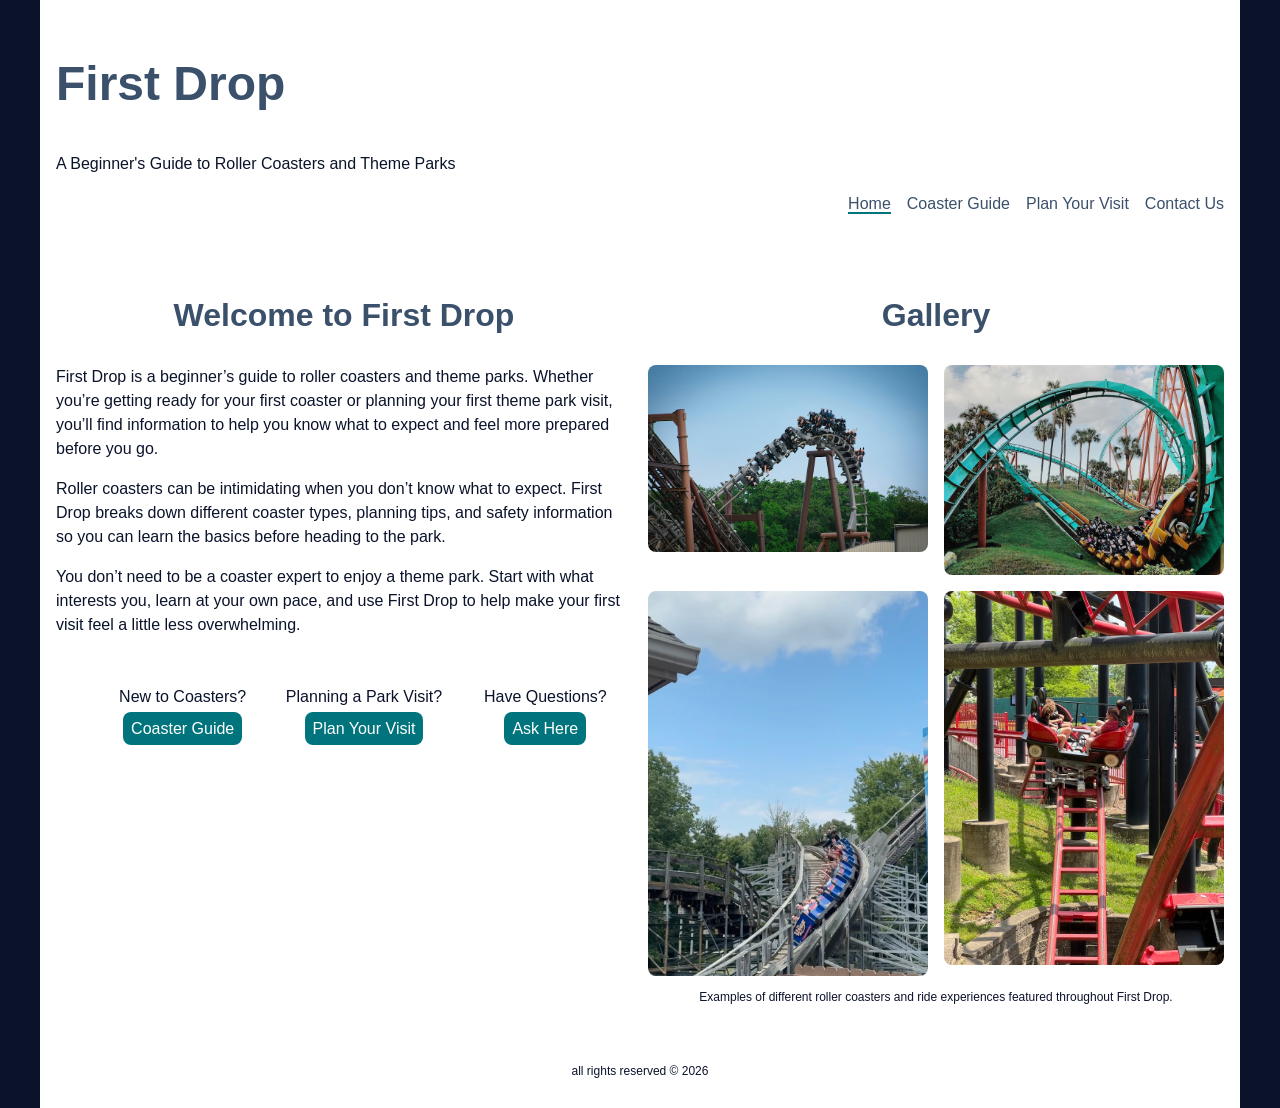
<file: index.html>
<!DOCTYPE html>
<html lang="en">

<head>
    <meta charset="UTF-8">
    <meta name="viewport" content="width=device-width, initial-scale=1.0">
    <title>First Drop | A Beginner's Guide to Roller Coasters</title>

    <meta name="description"
    content="Learn the basics of roller coasters, what to expect on your first ride, 
            and how First Drop can help you prepare for your first theme park visit.">

    <link rel="canonical" href="https://jcothern13.github.io/first-drop/">

    <link rel="stylesheet" href="styles.css">
</head>

<body>

    <header>
        <h1>First Drop</h1>
        <p>A Beginner's Guide to Roller Coasters and Theme Parks</p>

        <nav>
            <ul class="u-list-unstyled">
                <li><a href="#" aria-current="page">Home</a></li>
                <li><a href="guide.html">Coaster Guide</a></li>
                <li><a href="plan.html">Plan Your Visit</a></li>
                <li><a href="contact.html">Contact Us</a></li>
            </ul>
        </nav>

    </header>

    <main>
        <div class="content-grid">
            <section>
                <h2 class="u-text-center">Welcome to First Drop</h2>
                <p>First Drop is a beginner’s guide to roller coasters and theme parks. 
                    Whether you’re getting ready for your first coaster or planning your 
                    first theme park visit, you’ll find information to help you know what 
                    to expect and feel more prepared before you go.</p>

                <p>Roller coasters can be intimidating when you don’t know what to expect. 
                    First Drop breaks down different coaster types, planning tips, and safety 
                    information so you can learn the basics before heading to the park.</p>

                <p>You don’t need to be a coaster expert to enjoy a theme park. 
                    Start with what interests you, learn at your own pace, and use First Drop to 
                    help make your first visit feel a little less overwhelming.</p>
                    
                <div class="guide-container">
                    <ul class="guide-list u-list-unstyled">
                        <li>New to Coasters?
                            <ul class="u-list-unstyled">
                                <li><a class="button" href="guide.html">Coaster Guide</a></li>
                            </ul>
                        </li>

                        <li>Planning a Park Visit?
                            <ul class="u-list-unstyled">
                                <li><a class="button" href="plan.html">Plan Your Visit</a></li>
                            </ul>
                        </li>

                        <li>Have Questions?
                            <ul class="u-list-unstyled">
                                <li><a class="button" href="contact.html">Ask Here</a></li>
                            </ul>
                        </li>
                    </ul>
                </div>
            </section>

            <section>
                <h2 class="u-text-center">Gallery</h2>
                
                <div class="gallery">
                    <img src="images/inverted-1520.jpeg"
                        srcset="images/inverted-760.jpeg 760w,
                                images/inverted-1520.jpeg 1520w"
                        sizes="(min-width: 50rem) 50vw, 100vw"
                        width="1520"
                        height="1013"
                        alt="Inverted roller coaster going through a rollover loop">
            
                    <img src="images/kumba-1520.jpeg"
                        srcset="images/kumba-760.jpeg 760w,
                                images/kumba-1520.jpeg 1520w"
                        sizes="(min-width: 50rem) 50vw, 100vw"
                        width="1520"
                        height="1139"
                        alt="Kumba roller coaster carrying riders through a low turn">
            
                    <img src="images/voyage.jpg"
                        width="708"
                        height="944"
                        alt="Voyage wooden roller coaster carrying riders down a hill">
            
                    <img src="images/pandemonium.jpeg"
                        width="708"
                        height="944"
                        alt="Pandemonium coaster car spinning and going over a small airtime hill">
                </div>
                <p class="u-text-center u-text-small">Examples of different roller coasters and ride experiences featured throughout First Drop.</p>
            </section>
        </div>
    </main>

    <footer class="u-text-center">
        <p class="u-text-small"> all rights reserved &copy; 2026</p>
    </footer>

</body>

</html>
</file>
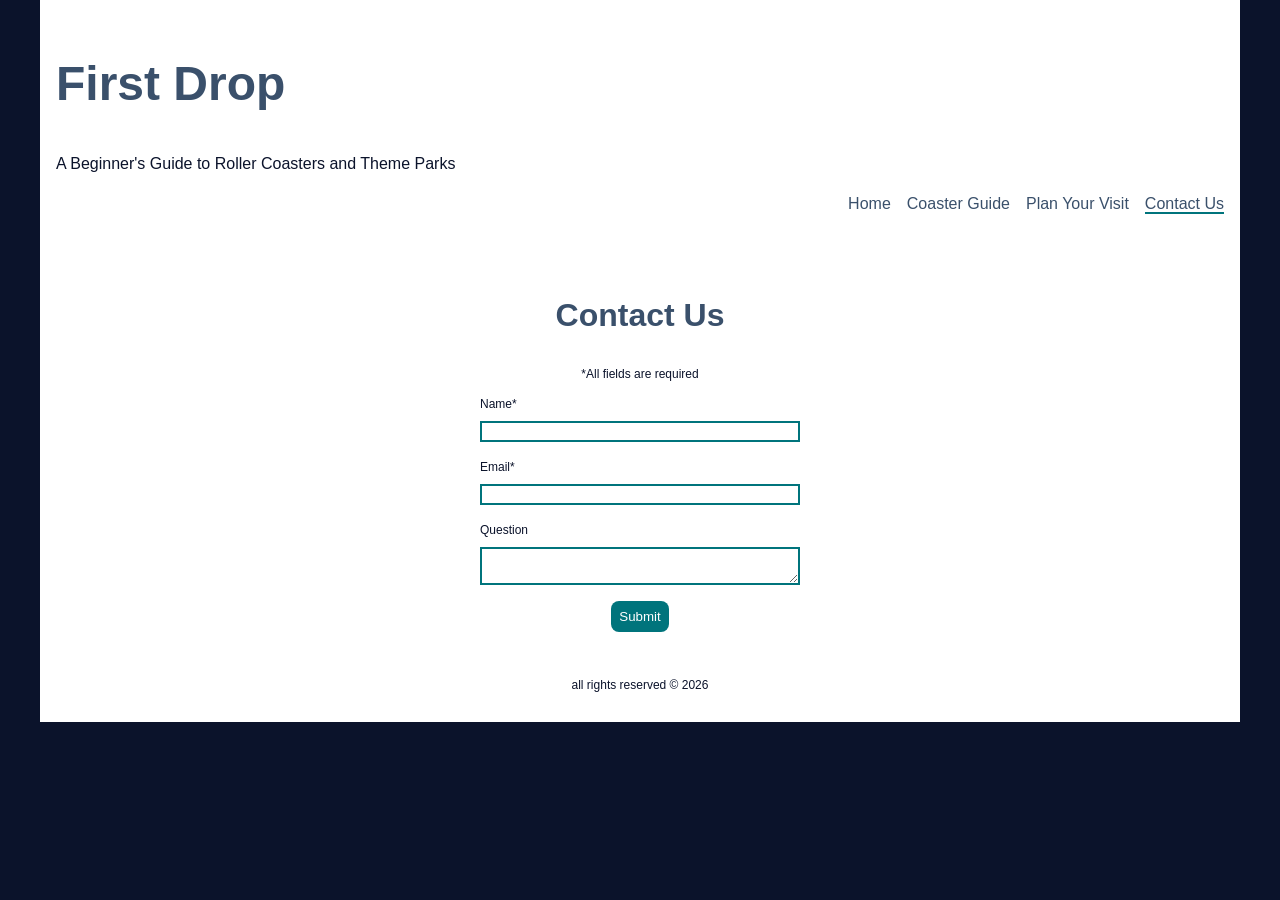
<file: contact.html>
<!DOCTYPE html>
<html lang="en">

<head>
    <meta charset="UTF-8">
    <meta name="viewport" content="width=device-width, initial-scale=1.0">
    <title>First Drop | Contact Us</title>

    <meta name="description"
    content="Have a question about roller coasters or visiting a theme park? Send your question through the First Drop contact form.">

    <link rel="canonical" href="https://jcothern13.github.io/first-drop/contact.html">
    
    <link rel="stylesheet" href="styles.css">
</head>

<body>

    <header>
        <h1>First Drop</h1>
        <p>A Beginner's Guide to Roller Coasters and Theme Parks</p>
        <nav>
            <ul class="u-list-unstyled">
                <li><a href="index.html">Home</a></li>
                <li><a href="guide.html">Coaster Guide</a></li>
                <li><a href="plan.html">Plan Your Visit</a></li>
                <li><a href="#" aria-current="page">Contact Us</a></li>
            </ul>
        </nav>

    </header>

    <main>

        <h2 class="u-text-center">Contact Us</h2>
        <p class="u-text-center u-text-small">*All fields are required</p>

        <form>

            <div class="form-field">
                <label for="name" class="u-text-small">Name*</label>
                <input type="text" id="name" name="name" required>
            </div>

            <div class="form-field">
                <label for="email" class="u-text-small">Email*</label>
                <input type="email" id="email" name="email" required>
            </div>

            <div class="form-field">
                <label for="message" class="u-text-small">Question</label>
                <textarea id="message" name="message" required></textarea>
            </div>

            <button class="button" type="submit">Submit</button>

        </form>

    </main>

    <footer class="u-text-center">
        <p class="u-text-small"> all rights reserved &copy; 2026</p>
    </footer>

</body>

</html>
</file>
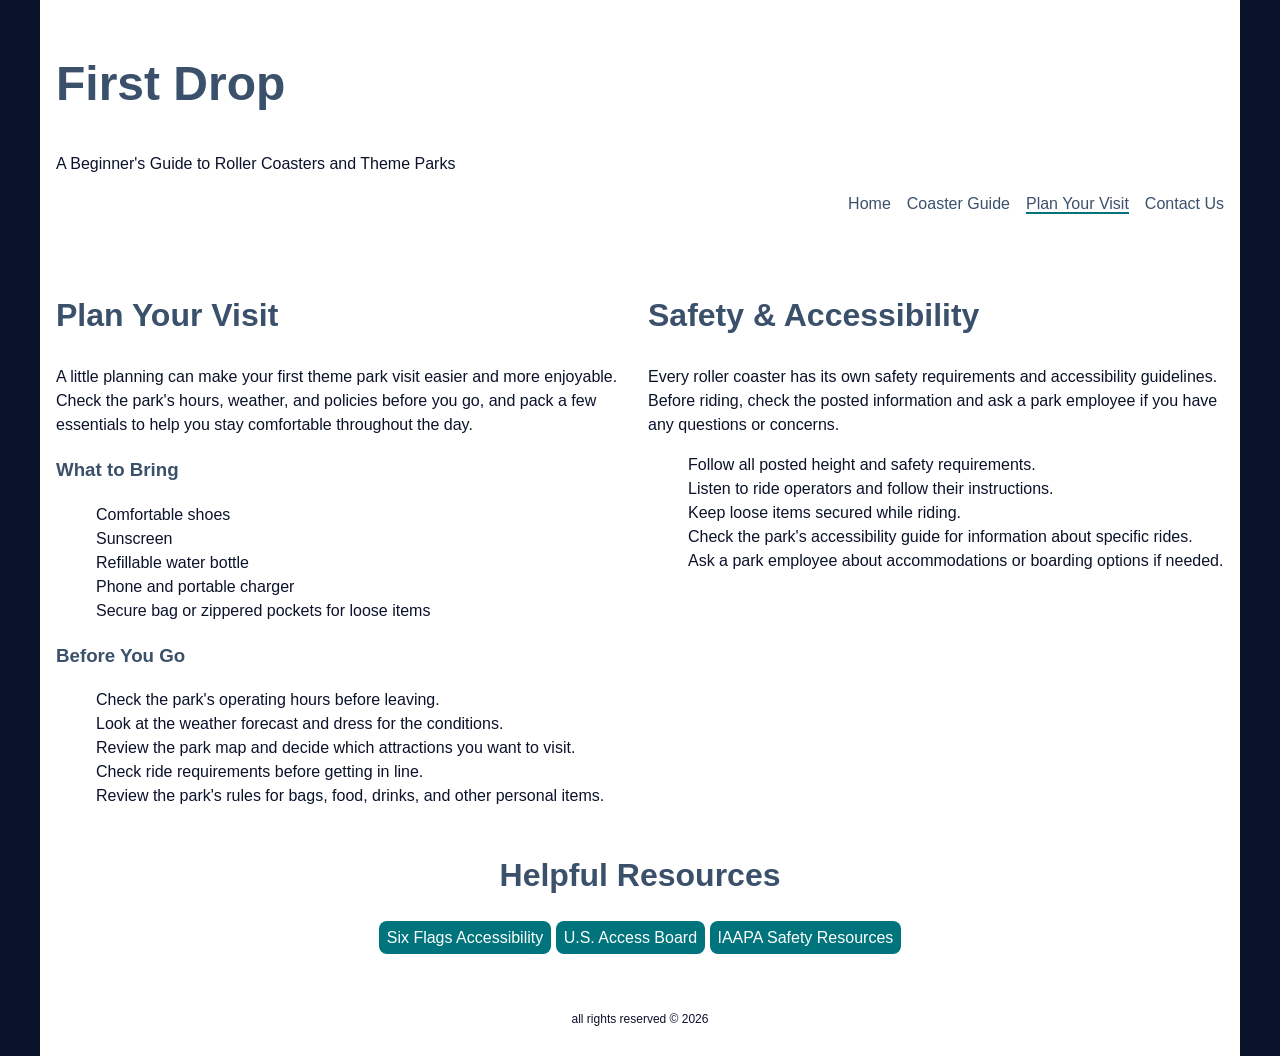
<file: plan.html>
<!DOCTYPE html>
<html lang="en">

<head>
    <meta charset="UTF-8">
    <meta name="viewport" content="width=device-width, initial-scale=1.0">
    <title>First Drop | Plan Your Visit</title>

    <meta name="description"
    content="Prepare for your first theme park visit with tips on what to bring, 
            planning ahead, safety, accessibility, and helpful resources.">

    <link rel="canonical" href="https://jcothern13.github.io/first-drop/plan.html">

    <link rel="stylesheet" href="styles.css">
</head>

<body>

    <header>
        <h1>First Drop</h1>
        <p>A Beginner's Guide to Roller Coasters and Theme Parks</p>
        <nav>
            <ul class="u-list-unstyled">
                <li><a href="index.html">Home</a></li>
                <li><a href="guide.html">Coaster Guide</a></li>
                <li><a href="#" aria-current="page">Plan Your Visit</a></li>
                <li><a href="contact.html">Contact Us</a></li>
            </ul>
        </nav>

    </header>

    <main>

        <div class="content-grid">

            <section>
                <h2>Plan Your Visit</h2>
            
                <p>
                    A little planning can make your first theme park visit easier and more enjoyable.
                    Check the park's hours, weather, and policies before you go, and pack a few essentials
                    to help you stay comfortable throughout the day.
                </p>
            
                <h3>What to Bring</h3>
            
                <ul class="u-list-unstyled">
                    <li>Comfortable shoes</li>
                    <li>Sunscreen</li>
                    <li>Refillable water bottle</li>
                    <li>Phone and portable charger</li>
                    <li>Secure bag or zippered pockets for loose items</li>
                </ul>
            
                <h3>Before You Go</h3>
            
                <ul class="u-list-unstyled">
                    <li>Check the park's operating hours before leaving.</li>
                    <li>Look at the weather forecast and dress for the conditions.</li>
                    <li>Review the park map and decide which attractions you want to visit.</li>
                    <li>Check ride requirements before getting in line.</li>
                    <li>Review the park's rules for bags, food, drinks, and other personal items.</li>
                </ul>
            </section>

            <section>
                <h2>Safety & Accessibility</h2>
            
                <p>Every roller coaster has its own safety requirements and accessibility guidelines. 
                Before riding, check the posted information and ask a park employee if you have any questions or concerns.</p>
            
                <ul class="u-list-unstyled">
                    <li>Follow all posted height and safety requirements.</li>
                    <li>Listen to ride operators and follow their instructions.</li>
                    <li>Keep loose items secured while riding.</li>
                    <li>Check the park's accessibility guide for information about specific rides.</li>
                    <li>Ask a park employee about accommodations or boarding options if needed.</li>
                </ul>
            </section>

        </div>

        <section>
            <h2 class="u-text-center">Helpful Resources</h2>
            <p class="u-text-center">
                <a class="button" href="https://www.sixflags.com/accessibility">Six Flags Accessibility</a>  
                <a class ="button" href="https://www.access-board.gov/aba/guides/chapter-10-amusement-rides/">U.S. Access Board</a>
                <a class = "button" href="https://iaapa.org/education/resources/safety">IAAPA Safety Resources</a></p>
        </section>

    </main>


    <footer class="u-text-center">
        <p class="u-text-small"> all rights reserved &copy; 2026</p>
    </footer>

</body>

</html>
</file>
<file: styles.css>
@layer reset, base, layout, components, utilities, states, overrides, print;

@layer reset {

    *,
    *::before,
    *::after {
        box-sizing: border-box;
    }

    body {
        margin: 0;
    }

}

@layer base {

    :root {
        /** colors **/
        --color-text: #0B132B;
        --color-background: #FFFFFF;
        --color-accent: #00747C;
        --color-primary: #3A506B;

        /** font **/
        --font-family: Arial, Helvetica, sans-serif;
        --font-size-text: 1rem;
        --font-heading-lrg: 3rem;
        --font-heading-sml: 2rem;
        --line-height: 1.5;

        /** spacing **/
        --space-sml: 0.5rem;
        --space-med: 1rem;
        --space-lrg: 2.5rem;
        --space-xl: 4rem;

        /** shape **/
        --border-radius: 0.5rem;

        /** focus **/
        --focus-width: 2px;
    }

    body {
        background-color: var(--color-text);
        color: var(--color-text);
        font-family: var(--font-family);
        font-size: var(--font-size-text);
        line-height: var(--line-height);
    }

    h1 {
        font-size: var(--font-heading-lrg);
        color: var(--color-primary);
    }

    h2 {
        font-size: var(--font-heading-sml);
        color: var(--color-primary);
    }

    h3 {
        color: var(--color-primary);
    }

    a {
        color: var(--color-primary);
        text-decoration: none;
    }

    img {
        max-width: 100%;
        height: auto;
        border-radius: var(--border-radius);
    }

}

@layer layout {

    header,
    main,
    footer {
        inline-size: 100%;
        max-inline-size: 75rem;
        background-color: var(--color-background);
        margin-inline: auto;
        padding-inline: var(--space-med);
        padding-block: var(--space-med);
    }

    .content-grid {
        display: grid;
        grid-template-columns: repeat(auto-fit, minmax(16rem, 1fr));
        gap: var(--space-med);
    }

    .coaster-grid {
        display: grid;
        grid-template-columns: minmax(0, 2fr) minmax(14rem, 1fr);
        gap: var(--space-lrg);
    }

    @media (max-width: 50rem) {
        .coaster-grid {
            grid-template-columns: 1fr;
        }
    }
}

@layer components {

    nav ul {
        display: flex;
        gap: var(--space-med);
        justify-content: flex-end;
    }

    .coaster-video {
        display: block;
        inline-size: 100%;
        max-inline-size: 20rem;
        block-size: auto;
        margin-inline: auto;
    }

    @media (max-width: 30rem) {
        nav ul {
            display: grid;
            grid-template-columns: repeat(2, 1fr);
            gap: var(--space-sml);
            text-align: center;
        }
    }

    .gallery {
        display: grid;
        grid-template-columns: 1fr 1fr;
        gap: var(--space-med);
    }

    @media(max-width:50rem) {
        .gallery {
            grid-template-columns: 1fr;
        }

    }

    .guide-container {
        container-type: inline-size;
    }

    .guide-list {
        inline-size: 100%;
        margin-inline: auto;
    }

    .guide-list ul {
        margin-block-start: var(--space-sml);
    }

    .guide-list>li {
        margin-block: var(--space-med);

    }
    
    @container (min-width: 35rem) {
        .guide-list {
            display: grid;
            grid-template-columns: repeat(3, minmax(10rem, 1fr));
            gap: var(--space-sml);
            text-align: center;
        }

        .guide-list ul {
            padding-inline-start: 0;
        }
    }

    .button {
        --button-background: var(--color-accent);
        --button-text: var(--color-background);
        background-color: var(--button-background);
        color: var(--button-text);
        padding: var(--space-sml);
        border-radius: var(--border-radius);
        border: none;
    }

    .form-field {
        display: flex;
        flex-direction: column;
        gap: var(--space-sml);
        margin-block-end: var(--space-med);
    }

    .form-field textarea {
        resize: vertical;
        font-family: var(--font-family);
    }

    form {
        max-inline-size: 20rem;
        margin-inline: auto;
    }

    form>.button {
        display: block;
        margin-inline: auto;
    }

    .coaster-grid img {
        grid-column: 1;
        grid-row: 2;
    }

    .coaster-card h3 {
        grid-column: 1 / -1;
        grid-row: 1;
        text-align: center;
        margin-block-end: 0;
        text-transform: uppercase;
    }

    .coaster-card p {
        grid-column: 2;
        grid-row: 2;
        font-size: .9rem;
    }

    .coaster-card {
        border: 1px solid var(--color-primary);
        border-inline-start: 0.4rem solid var(--color-primary);
        border-radius: var(--border-radius);
        display: grid;
        grid-template-columns: minmax(8rem, 1fr) 1fr;
        gap: var(--space-sml);
        padding: var(--space-sml);
        background-color: #F7F4ED;
    }
}

@layer utilities {

    .u-text-center {
        text-align: center;
    }

    .u-list-unstyled {
        list-style: none;
    }

    .u-text-small {
        font-size: 0.75rem;
    }
}

@layer states {


    a:hover {
        color: var(--color-accent);
    }

    a:focus-visible {
        outline: var(--focus-width) solid var(--color-primary);
    }

    nav a[aria-current="page"] {
        border-block-end: 2px solid var(--color-accent);
    }

    .form-field input:focus-visible,
    .form-field textarea:focus-visible,
    button:focus-visible {
        outline: var(--focus-width) solid var(--color-primary);
    }

    .form-field input:invalid,
    .form-field textarea:invalid {
        border: var(--focus-width) solid var(--color-accent);
    }

    .coaster-card img {
        transition: transform 0.2s ease;
    }

    .coaster-card img:hover {
        transform: scale(2.03);
    }

    @media (prefers-reduced-motion: reduce) {
        .coaster-card img {
            transition: none;
        }

        .coaster-card img:hover {
            transform: none;
        }
    }

}

@layer overrides {}

@layer print {
    @media print {

        nav {
            display: none;
        }

        body {
            background-color: var(--color-background);
        }

        body,
        h1,
        h2,
        a {
            color: #000;
        }
    }
}
</file>
